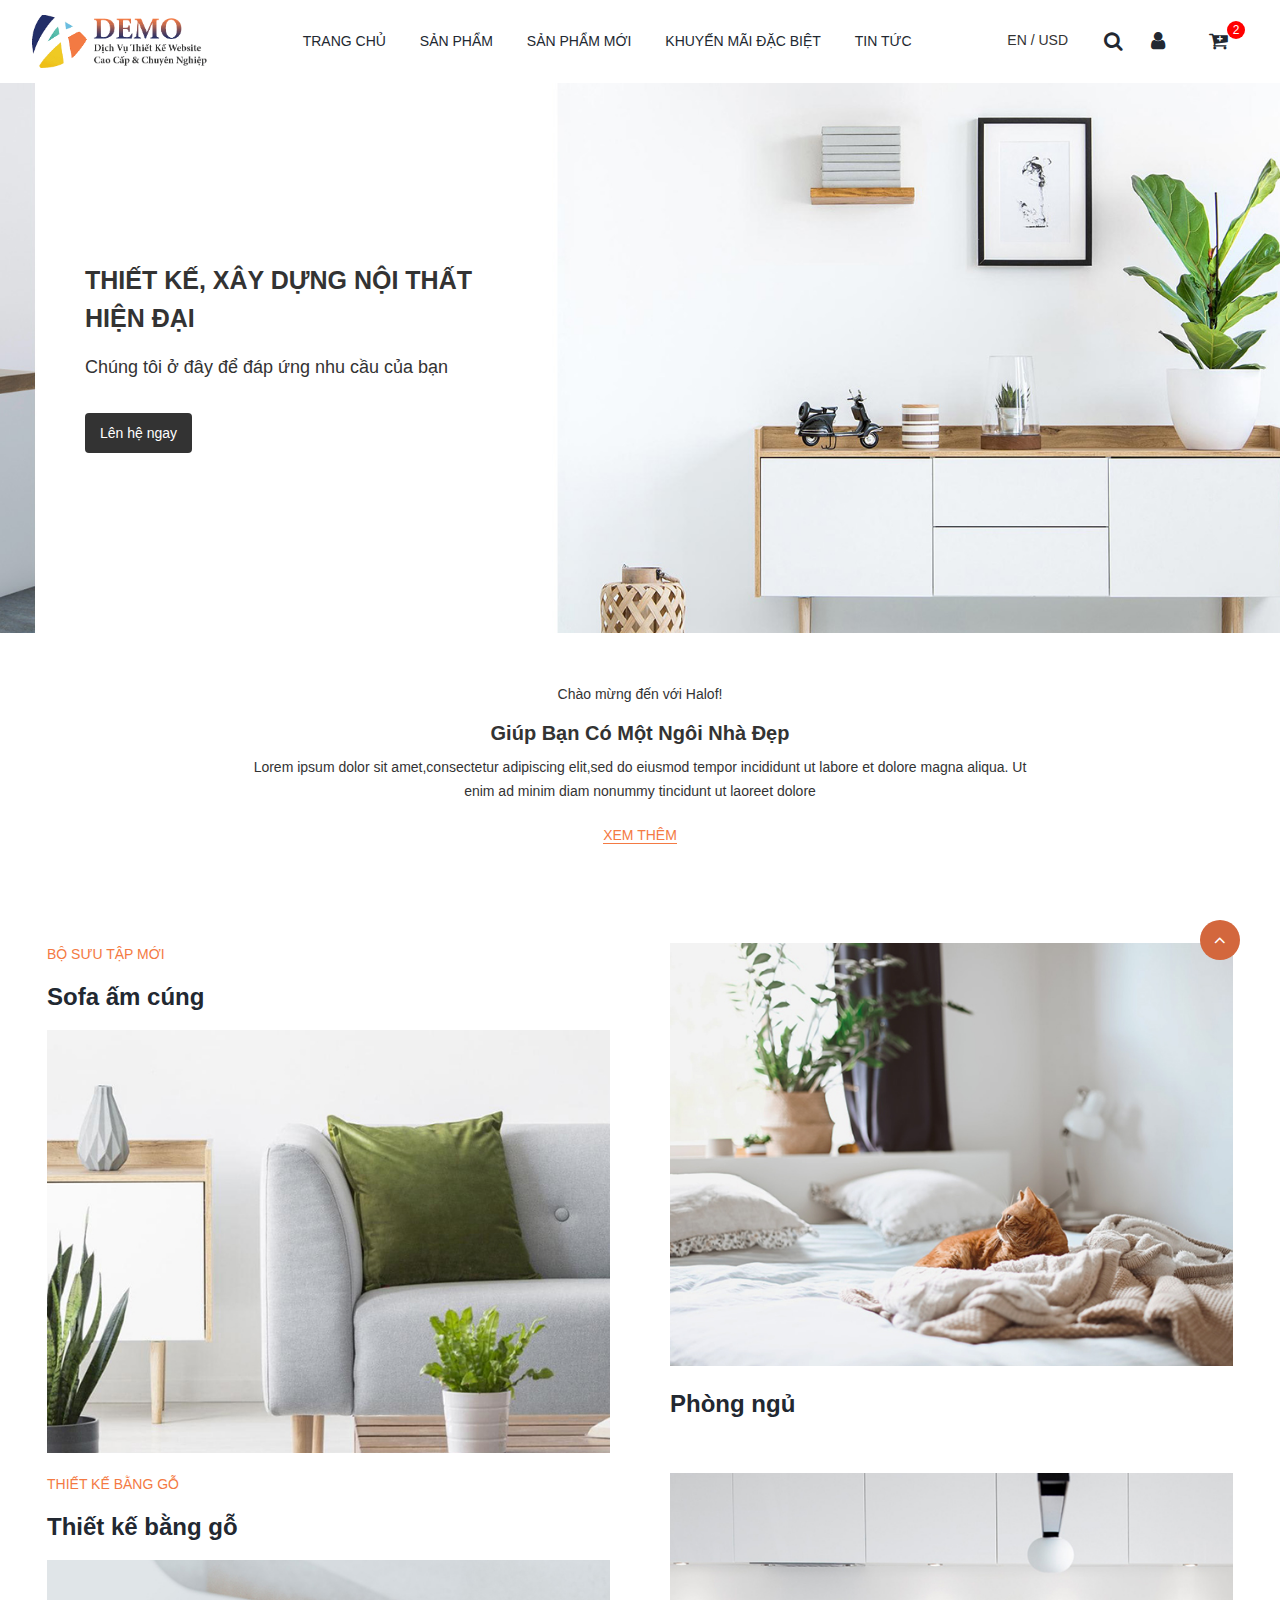
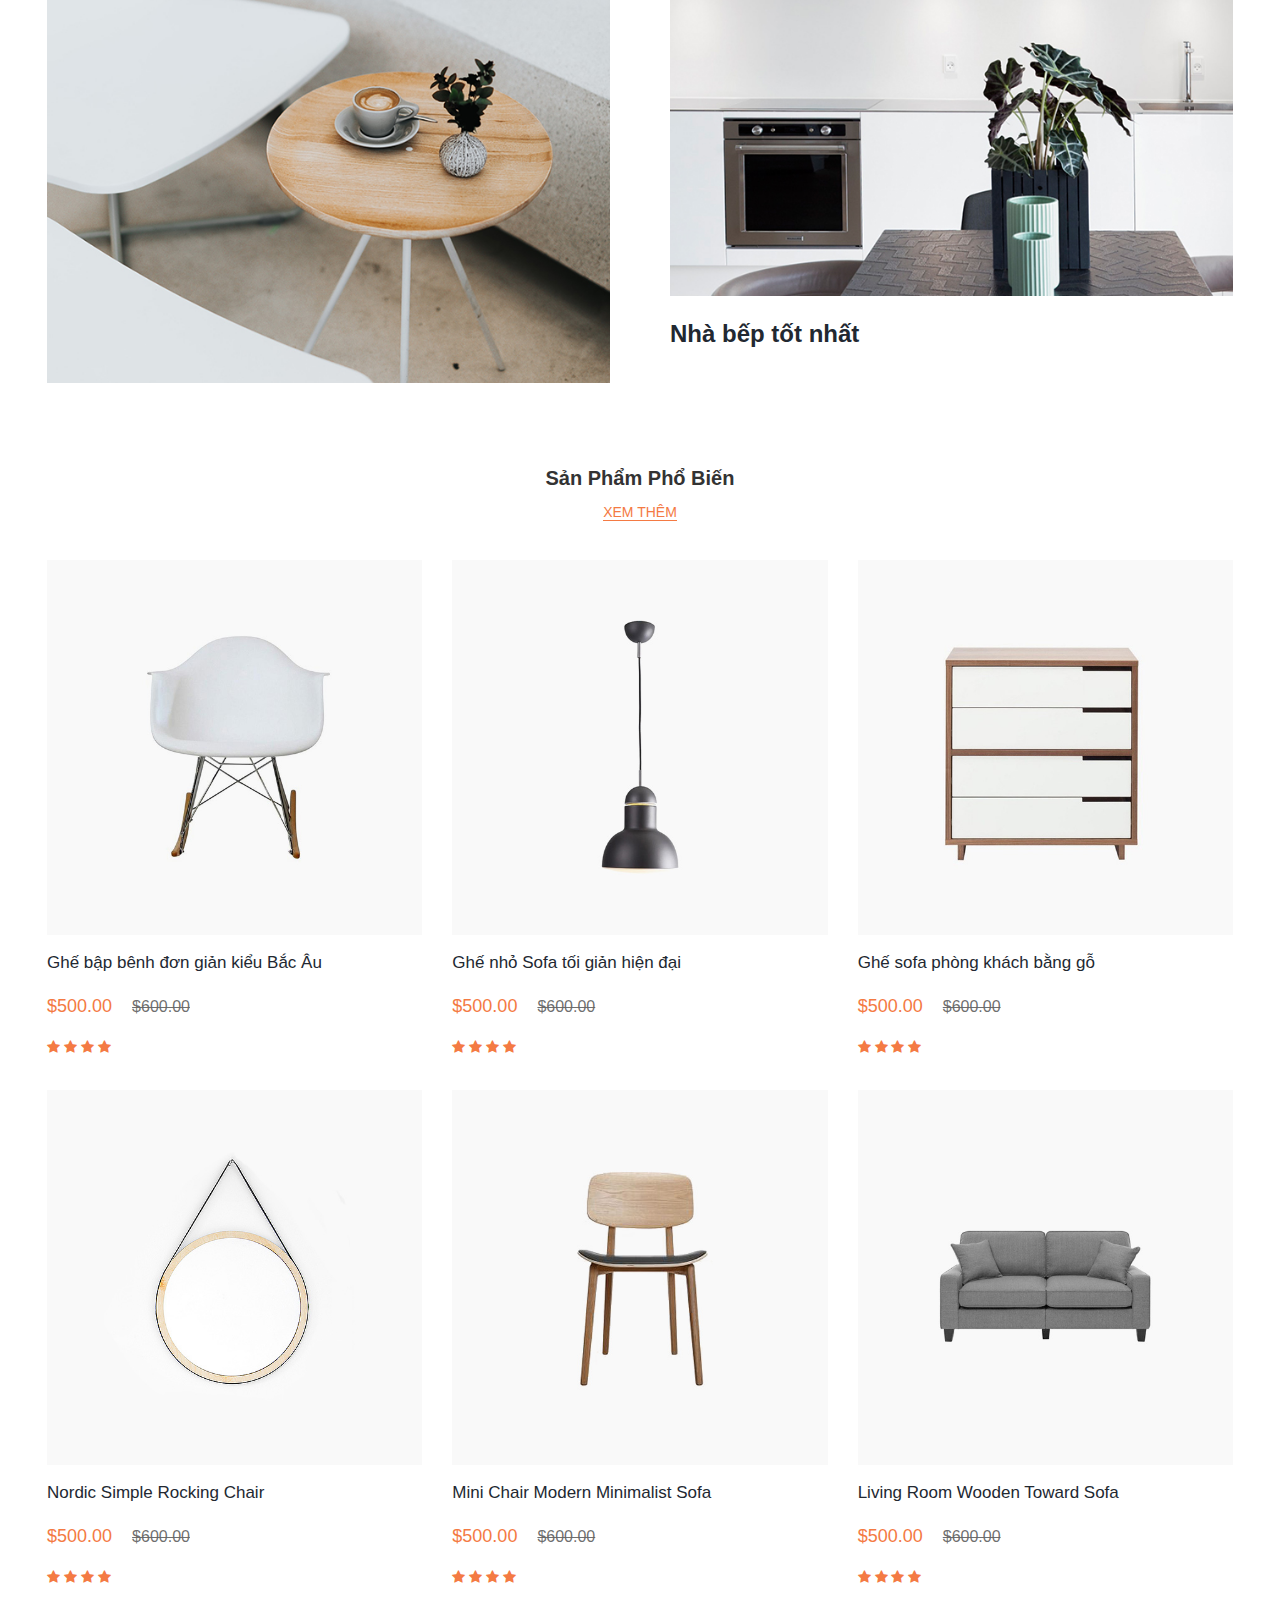
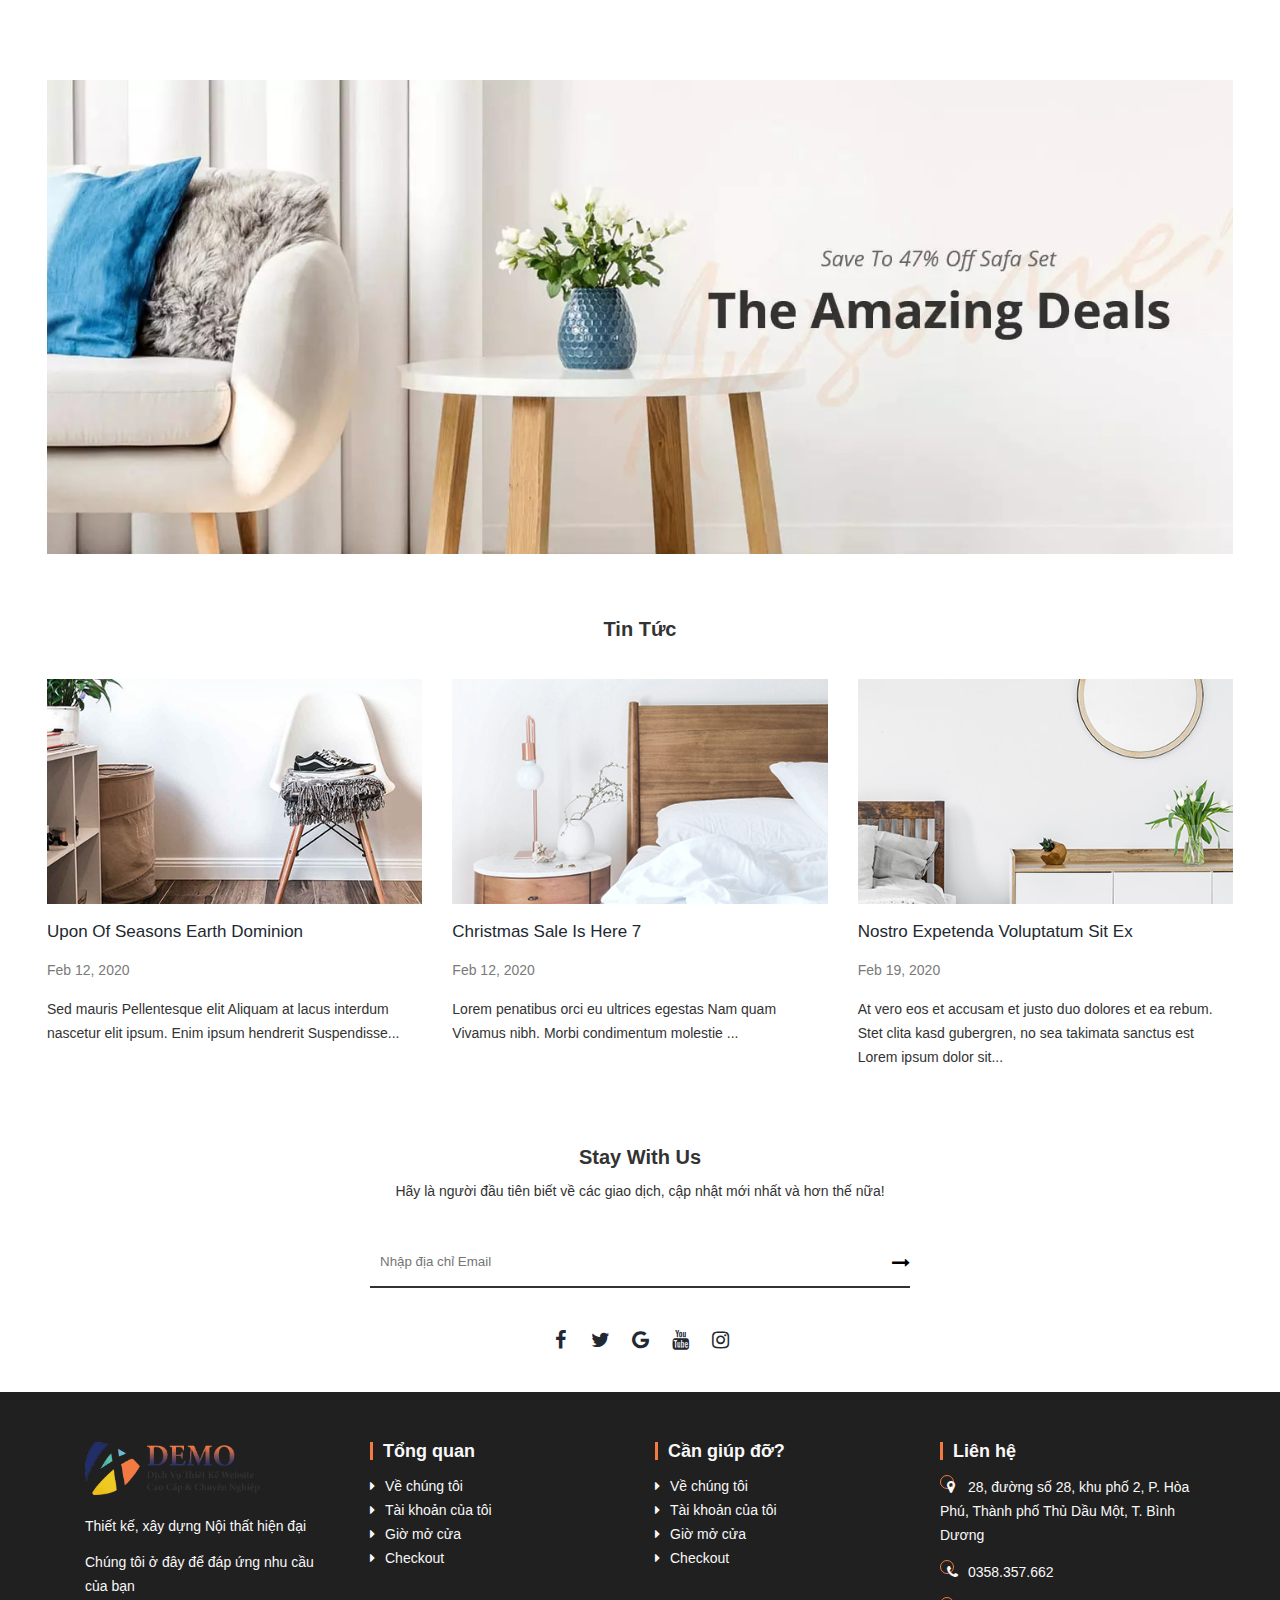
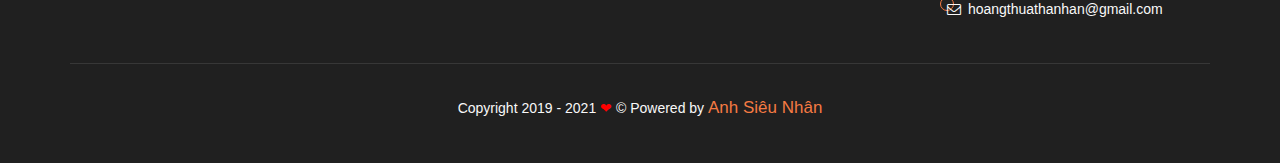
<file: index.html>
<!DOCTYPE html>
<html lang="en">

<head>
    <meta charset="UTF-8">
    <meta http-equiv="X-UA-Compatible" content="IE=edge">
    <meta name="viewport" content="width=device-width, initial-scale=1.0">

    <link rel="icon" href="assets/icons/apple-touch-icon-150x150.png"
        sizes="32x32" />
    <link rel="icon" href="assets/icons/apple-touch-icon.png" sizes="192x192" />
    <link rel="apple-touch-icon" href="assets/icons/apple-touch-icon.png" />
    <meta name="msapplication-TileImage"
        content="assets/icons/apple-touch-icon.png" />

    <title>My shop | Trang chủ</title>
    <link rel="stylesheet" href="assets/css/style.css">
</head>

<body>
    <header id="header">
        <div class="container-fluid">
            <div class="row py-15 align-items-center">

                <div class="btn-menu">
                    <span></span>
                    <span></span>
                    <span></span>
                </div>

                <h1 class="site-brand mb-0">
                    <a href="#">
                        <img src="assets/imgs/logo.png" alt="anh siêu nhân">
                    </a>
                </h1>

                <nav id="main-nav" class="mlr-auto">
                    <ul>
                        <li><a href="index.html">Trang chủ</a></li>
                        <li><a href="products.html">Sản phẩm</a></li>
                        <li><a href="">Sản phẩm mới</a></li>
                        <li><a href="">khuyến mãi đặc biệt</a></li>
                        <li><a href="">Tin tức</a></li>
                    </ul>
                </nav>

                <div class="block-language-currency">
                    <span>EN</span> / <span>USD</span>
                </div>

                <div class="block-search">
                    <a href="#">
                        <span class="fa fa-search"></span>
                    </a>
                </div>

                <div class="block-user-box">
                    <a href="#">
                        <span class="fa fa-user"></span>
                    </a>
                </div>

                <div class="block-cart">
                    <a href="#">
                        <span class="fa fa-cart-plus"></span>
                        <span class="count">2</span>
                    </a>
                </div>

            </div>
        </div>
    </header>

    <section id="banner" style="background-image: url('assets/imgs/banner-1.png');">
        <div class="container">
            <div class="row">
                <div class="col xl12 l12">
                    <div class="text">
                        <h2 class="title">Thiết kế, xây dựng Nội thất <br /> hiện đại</h2>
                        <p class="desc mb-30">Chúng tôi ở đây để đáp ứng nhu cầu của bạn</p>
                        <a href="#" class="btn btn-contact">Lên hệ ngay</a>
                    </div>
                </div>
            </div>
        </div>
    </section>

    <section class="wellcome">
        <div class="container-fluid">
            <div class="row py-30 pt-50 flex-center">
                <div class="col xl8 l8 m12">
                    <div class="block-title">
                        <p class="subtitle">Chào mừng đến với Halof!</p>
                        <h2 class="title">Giúp bạn có một ngôi nhà đẹp</h2>

                        <div class="desc mb-20">
                            Lorem ipsum dolor sit amet,consectetur adipiscing elit,sed do eiusmod tempor incididunt ut
                            labore et dolore magna aliqua. Ut enim ad minim diam nonummy tincidunt ut laoreet dolore
                        </div>

                        <a href="#" class="read-more">Xem thêm</a>
                    </div>
                </div>
            </div>
        </div>
    </section>

    <section id="products">
        <div class="container-fluid">
            <div class="row py-30 subtr-30">
                <div class="col xl6 l6 m12 plr-30 m-mb-30">
                    <div class="block-product">
                        <div class="info">
                            <p class="subtitle">Bộ sưu tập mới</p>
                            <h3 class="title"><a href="#">Sofa ấm cúng</a></h3>
                        </div>

                        <div class="img">
                            <a href="#"><img src="assets/imgs/product-01.jpg" alt="product-01"></a>
                        </div>
                    </div>
                </div>

                <div class="col xl6 l6 m12 plr-30 m-mb-30">
                    <div class="block-product">
                        <div class="img">
                            <a href="#"><img src="assets/imgs/product-02.jpg" alt="product-02"></a>
                        </div>

                        <div class="info mt-20">
                            <h3 class="title"><a href="#">Phòng ngủ</a></h3>
                        </div>
                    </div>
                </div>

                <div class="col xl6 l6 m12  plr-30 m-mb-30">
                    <div class="block-product">
                        <div class="info">
                            <p class="subtitle">Thiết kế bằng gỗ</p>
                            <h3 class="title"><a href="#">Thiết kế bằng gỗ</a></h3>
                        </div>

                        <div class="img">
                            <a href="#"><img src="assets/imgs/product-03.jpg" alt="product-03"></a>
                        </div>
                    </div>
                </div>

                <div class="col xl6 l6 m12 plr-30">
                    <div class="block-product">
                        <div class="img">
                            <a href="#"><img src="assets/imgs/product-04.jpg" alt="product-04"></a>
                        </div>

                        <div class="info mt-20">
                            <h3 class="title"><a href="#">Nhà bếp tốt nhất</a></h3>
                        </div>
                    </div>
                </div>
            </div>
        </div>
    </section>

    <section id="popular-products">
        <div class="container-fluid">
            <div class="row py-30">
                <div class="col xl12 l12">
                    <div class="block-title">
                        <h2 class="title">
                            Sản phẩm phổ biến
                        </h2>

                        <a href="#" class="read-more">Xem thêm</a>
                    </div>
                </div>

                <div class="col xl4 l4 m6 s12 m-mb-30">
                    <div class="block-popular-product">
                        <div class="img">
                            <a href="#">
                                <img src="assets/imgs/populer-product-01.jpg" alt="populer-product-01">
                            </a>

                            <div class="action">
                                <a href="#">
                                    <span class="fa fa-cart-arrow-down"></span>
                                </a>
                                <a href="#">
                                    <span class="fa fa-arrows-alt"></span>
                                </a>
                            </div>
                        </div>

                        <div class="info">
                            <h3 class="title"><a href="#">Ghế bập bênh đơn giản kiểu Bắc Âu</a></h3>

                            <div class="prices">
                                <span class="price">$500.00</span>
                                <span class="old-price">$600.00</span>
                            </div>

                            <div class="review-star">
                                <span class="fa fa-star"></span>
                                <span class="fa fa-star"></span>
                                <span class="fa fa-star"></span>
                                <span class="fa fa-star"></span>
                            </div>
                        </div>
                    </div>
                </div>

                <div class="col xl4 l4 m6 s12 m-mb-30">
                    <div class="block-popular-product">
                        <div class="img">
                            <a href="#">
                                <img src="assets/imgs/populer-product-03.jpg" alt="populer-product-03">
                            </a>
                            <div class="action">
                                <a href="#">
                                    <span class="fa fa-cart-arrow-down"></span>
                                </a>
                                <a href="#">
                                    <span class="fa fa-arrows-alt"></span>
                                </a>
                            </div>
                        </div>

                        <div class="info">
                            <h3 class="title"><a href="#">Ghế nhỏ Sofa tối giản hiện đại</a></h3>

                            <div class="prices">
                                <span class="price">$500.00</span>
                                <span class="old-price">$600.00</span>
                            </div>

                            <div class="review-star">
                                <span class="fa fa-star"></span>
                                <span class="fa fa-star"></span>
                                <span class="fa fa-star"></span>
                                <span class="fa fa-star"></span>
                            </div>
                        </div>
                    </div>
                </div>

                <div class="col xl4 l4 m6 s12 m-mb-30">
                    <div class="block-popular-product">
                        <div class="img">
                            <a href="#">
                                <img src="assets/imgs/populer-product-02.jpg" alt="populer-product-02">
                            </a>
                            <div class="action">
                                <a href="#">
                                    <span class="fa fa-cart-arrow-down"></span>
                                </a>
                                <a href="#">
                                    <span class="fa fa-arrows-alt"></span>
                                </a>
                            </div>
                        </div>

                        <div class="info">
                            <h3 class="title"><a href="#">Ghế sofa phòng khách bằng gỗ</a></h3>

                            <div class="prices">
                                <span class="price">$500.00</span>
                                <span class="old-price">$600.00</span>
                            </div>

                            <div class="review-star">
                                <span class="fa fa-star"></span>
                                <span class="fa fa-star"></span>
                                <span class="fa fa-star"></span>
                                <span class="fa fa-star"></span>
                            </div>
                        </div>
                    </div>
                </div>

                <div class="col xl4 l4 m6 s12 m-mb-30">
                    <div class="block-popular-product">
                        <div class="img">
                            <a href="#">
                                <img src="assets/imgs/populer-product-04.jpg" alt="populer-product-04">
                            </a>
                            <div class="action">
                                <a href="#">
                                    <span class="fa fa-cart-arrow-down"></span>
                                </a>
                                <a href="#">
                                    <span class="fa fa-arrows-alt"></span>
                                </a>
                            </div>
                        </div>

                        <div class="info">
                            <h3 class="title"><a href="#">Nordic Simple Rocking Chair</a></h3>

                            <div class="prices">
                                <span class="price">$500.00</span>
                                <span class="old-price">$600.00</span>
                            </div>

                            <div class="review-star">
                                <span class="fa fa-star"></span>
                                <span class="fa fa-star"></span>
                                <span class="fa fa-star"></span>
                                <span class="fa fa-star"></span>
                            </div>
                        </div>
                    </div>
                </div>

                <div class="col xl4 l4 m6 s12 m-mb-30">
                    <div class="block-popular-product">
                        <div class="img">
                            <a href="#">
                                <img src="assets/imgs/populer-product-05.jpg" alt="populer-product-05">
                            </a>
                            <div class="action">
                                <a href="#">
                                    <span class="fa fa-cart-arrow-down"></span>
                                </a>
                                <a href="#">
                                    <span class="fa fa-arrows-alt"></span>
                                </a>
                            </div>
                        </div>

                        <div class="info">
                            <h3 class="title"><a href="#">Mini Chair Modern Minimalist Sofa</a></h3>

                            <div class="prices">
                                <span class="price">$500.00</span>
                                <span class="old-price">$600.00</span>
                            </div>

                            <div class="review-star">
                                <span class="fa fa-star"></span>
                                <span class="fa fa-star"></span>
                                <span class="fa fa-star"></span>
                                <span class="fa fa-star"></span>
                            </div>
                        </div>
                    </div>
                </div>

                <div class="col xl4 l4 m6 s12">
                    <div class="block-popular-product">
                        <div class="img">
                            <a href="#">
                                <img src="assets/imgs/populer-product-06.jpg" alt="populer-product-06">
                            </a>
                            <div class="action">
                                <a href="#">
                                    <span class="fa fa-cart-arrow-down"></span>
                                </a>
                                <a href="#">
                                    <span class="fa fa-arrows-alt"></span>
                                </a>
                            </div>
                        </div>

                        <div class="info">
                            <h3 class="title"><a href="#">Living Room Wooden Toward Sofa</a></h3>

                            <div class="prices">
                                <span class="price">$500.00</span>
                                <span class="old-price">$600.00</span>
                            </div>

                            <div class="review-star">
                                <span class="fa fa-star"></span>
                                <span class="fa fa-star"></span>
                                <span class="fa fa-star"></span>
                                <span class="fa fa-star"></span>
                            </div>
                        </div>
                    </div>
                </div>
            </div>
        </div>
    </section>

    <section id="ads">
        <div class="container-fluid">
            <div class="row py-30">
                <div class="col xl12 l12">
                    <div class="block-img">
                        <img src="assets/imgs/ads_style.jpg" alt="ads_style">
                    </div>
                </div>
            </div>
        </div>
    </section>

    <section id="our-blog">
        <div class="container-fluid">
            <div class="row py-30">
                <div class="col xl12 l12">
                    <div class="block-title">
                        <h2 class="title">
                            Tin tức
                        </h2>
                    </div>
                </div>

                <div class="col xl4 l4 m12 m-mb-30">
                    <div class="block-news">
                        <div class="img">
                            <a href="#">
                                <img src="assets/imgs/new-01.png" alt="new-01">
                            </a>
                        </div>

                        <div class="text">
                            <h3 class="title"><a href="#">Upon Of Seasons Earth Dominion</a></h3>

                            <div class="meta">
                                <span class="date">Feb 12, 2020</span>
                            </div>

                            <p>Sed mauris Pellentesque elit Aliquam at lacus interdum nascetur elit ipsum. Enim ipsum
                                hendrerit Suspendisse...</p>
                        </div>
                    </div>
                </div>

                <div class="col xl4 l4 m12 m-mb-30">
                    <div class="block-news">
                        <div class="img">
                            <a href="#">
                                <img src="assets/imgs/new-02.png" alt="new-02">
                            </a>
                        </div>

                        <div class="text">
                            <h3 class="title"><a href="#">Christmas Sale Is Here 7</a></h3>

                            <div class="meta">
                                <span class="date">Feb 12, 2020</span>
                            </div>

                            <p>Lorem penatibus orci eu ultrices egestas Nam quam Vivamus nibh. Morbi condimentum
                                molestie ...</p>
                        </div>
                    </div>
                </div>

                <div class="col xl4 l4 m12">
                    <div class="block-news">
                        <div class="img">
                            <a href="#">
                                <img src="assets/imgs/new-03.png" alt="new-03">
                            </a>
                        </div>

                        <div class="text">
                            <h3 class="title"><a href="#">Nostro Expetenda Voluptatum Sit Ex</a></h3>

                            <div class="meta">
                                <span class="date">Feb 19, 2020</span>
                            </div>

                            <p>At vero eos et accusam et justo duo dolores et ea rebum. Stet clita kasd gubergren, no
                                sea takimata sanctus est Lorem ipsum dolor sit...</p>
                        </div>
                    </div>
                </div>
            </div>
        </div>
    </section>

    <section id="newsletter">
        <div class="container">
            <div class="row py-30 flex-center">
                <div class="col xl6 l7 m12">
                    <div class="block-title">
                        <h2 class="title">Stay With Us</h2>
                        <p class="subtitle">Hãy là người đầu tiên biết về các giao dịch, cập nhật mới nhất và hơn thế
                            nữa!</p>
                    </div>

                    <div class="block-form mb-30">
                        <form action="" method="POST" class="newsletter">
                            <input type="email" name="emai" id="emai" placeholder="Nhập địa chỉ Email">
                            <button type="submit">
                                <span class="fa fa-long-arrow-right"></span>
                            </button>
                        </form>
                    </div>

                    <div class="block-socials">
                        <ul class="socials">
                            <li><a href="#"><span class="fa fa-facebook"></span></a></li>
                            <li><a href="#"><span class="fa fa-twitter"></span></a></li>
                            <li><a href="#"><span class="fa fa-google"></span></a></li>
                            <li><a href="#"><span class="fa fa-youtube"></span></a></li>
                            <li><a href="#"><span class="fa fa-instagram"></span></a></li>
                        </ul>
                    </div>
                </div>
            </div>
        </div>
    </section>

    <footer id="footer">
        <div class="container">
            <div class="row py-30 pt-50">
                <div class="col xl3 l3 m12 m-mb-30">
                    <div class="block-img mb-20">
                        <img src="assets/imgs/logo.png" alt="logo">
                    </div>

                    <div class="block-text">
                        <p>Thiết kế, xây dựng Nội thất hiện đại</p>
                        <p>Chúng tôi ở đây để đáp ứng nhu cầu của bạn</p>
                    </div>
                </div>

                <div class="col xl3 l3 m12 m-mb-30">
                    <div class="block-text">
                        <h3 class="title">Tổng quan</h3>

                        <ul>
                            <li><a href="#">Về chúng tôi</a></li>
                            <li><a href="#">Tài khoản của tôi</a></li>
                            <li><a href="#">Giờ mở cửa</a></li>
                            <li><a href="#">Checkout</a></li>
                        </ul>
                    </div>
                </div>

                <div class="col xl3 l3 m12 m-mb-30">
                    <div class="block-text">
                        <h3 class="title">Cần giúp đỡ?</h3>

                        <ul>
                            <li><a href="#">Về chúng tôi</a></li>
                            <li><a href="#">Tài khoản của tôi</a></li>
                            <li><a href="#">Giờ mở cửa</a></li>
                            <li><a href="#">Checkout</a></li>
                        </ul>
                    </div>
                </div>

                <div class="col xl3 l3 m12">
                    <div class="block-text">
                        <h3 class="title">Liên hệ</h3>
                        <p> <span class="fa fa-map-marker"></span> 28, đường số 28, khu phố 2, P. Hòa Phú, Thành phố Thủ
                            Dầu Một, T. Bình Dương</p>
                        <p><span class="fa fa-phone"></span> 0358.357.662</p>
                        <p><span class="fa fa-envelope-o"></span> hoangthuathanhan@gmail.com</p>
                    </div>
                </div>

                <div class="copyright py-10 col xl12 l12 text-center mt-30 pt-30">
                    Copyright <span class="copyrightYear">2019 - 2021</span> <span class="loveWith">❤</span>
                    © Powered by <a href="https://anhsieunhan.net/" target="_blank">Anh Siêu Nhân</a>
                </div>
            </div>
        </div>
    </footer>

    <div class="block-default-search">
        <form action="" class="form">
            <div class="close">+</div>
            <div class="form-input">
                <input type="text" name="keyword" autocomplete="off">
                <button type="submit"></button>
            </div>
        </form>
    </div>

    <div class="block-shopping-cart">
        <div class="cart-title">
            <h3 class="title">Giỏ hàng của bạn</h3>
            <div class="close">
                <span class="fa fa-close"></span>
            </div>
        </div>

        <ul class="cart-list">
            <li class="cart-item">
                <a href="#">
                    <img src="assets/imgs/cart-item-1.jpg" alt="cart-item-1">
                </a>

                <div class="cart-info">
                    <h3 class="title"><a href="#" class="title">Ghế bập bênh đơn giản kiểu Bắc Âu</a></h3>

                    <div class="flex flex-space-between align-items-center">
                        <div class="quantif">
                            <span>-</span>
                            <input type="text" value="1" name="quantif">
                            <span>+</span>
                        </div>

                        <div class="prices">
                            $ <span>500.00</span>
                        </div>

                        <div class="close">
                            <a href="#"><span class="fa fa-trash-o"></span></a>
                        </div>
                    </div>
                </div>
            </li>

            <li class="cart-item">
                <a href="#">
                    <img src="assets/imgs/cart-item-1.jpg" alt="cart-item-1">
                </a>

                <div class="cart-info">
                    <h3 class="title"><a href="#" class="title">Ghế bập bênh đơn giản kiểu Bắc Âu</a></h3>

                    <div class="flex flex-space-between align-items-center">
                        <div class="quantif">
                            <span>-</span>
                            <input type="text" value="1" name="quantif">
                            <span>+</span>
                        </div>

                        <div class="prices">
                            $ <span>500.00</span>
                        </div>

                        <div class="close">
                            <a href="#"><span class="fa fa-trash-o"></span></a>
                        </div>
                    </div>
                </div>
            </li>


        </ul>

        <div class="cart-footer">
            <div class="flex align-items-center flex-space-between mb-5">
                <div class="title">
                    Total
                </div>
                <div class="save-price">
                    $ <span>1,700.00</span>
                </div>
            </div>
            <p class="desc">Taxes and shipping calculated at checkout</p>
            <a href="#" class="btn btn-checkout">Check out</a>
        </div>
    </div>

    <div class="block-form-popup">
        <div class="login-form">
            <form action="" method="POST" class="form">
                <div class="form-close">
                    <span class="fa fa-close"></span>
                </div>
                <h3 class="title">Sign In</h3>
                <p class="login-brief">Access your account & orders history.</p>

                <div class="form-input">
                    <label for="username">Username: </label>
                    <input type="text" name="username" placeholder="">
                </div>

                <div class="form-input">
                    <label for="password">Password: </label>
                    <input type="password" name="password" placeholder="">
                </div>

                <div class="form-input flex flex-space-between align-items-center">
                    <label for="isStay" class="mb-0">
                        <input type="checkbox" name="isStay" id="isStay">
                        Remember me
                    </label>

                    <div class="forgot">
                        Forgot your
                        <a href="#">password</a>?
                    </div>
                </div>

                <div class="form-input">
                    <button type="submit" class="btn btn-submit">Sign In</button>
                </div>

            </form>
        </div>
    </div>

    <div id="back-top">
        <span class="fa fa-angle-up"></span>
    </div>

    <!-- JavaScripts -->
    <script src="assets/js/jquery.min.js"></script>

    <script src="assets/js/main.js"></script>
</body>

</html>
</file>
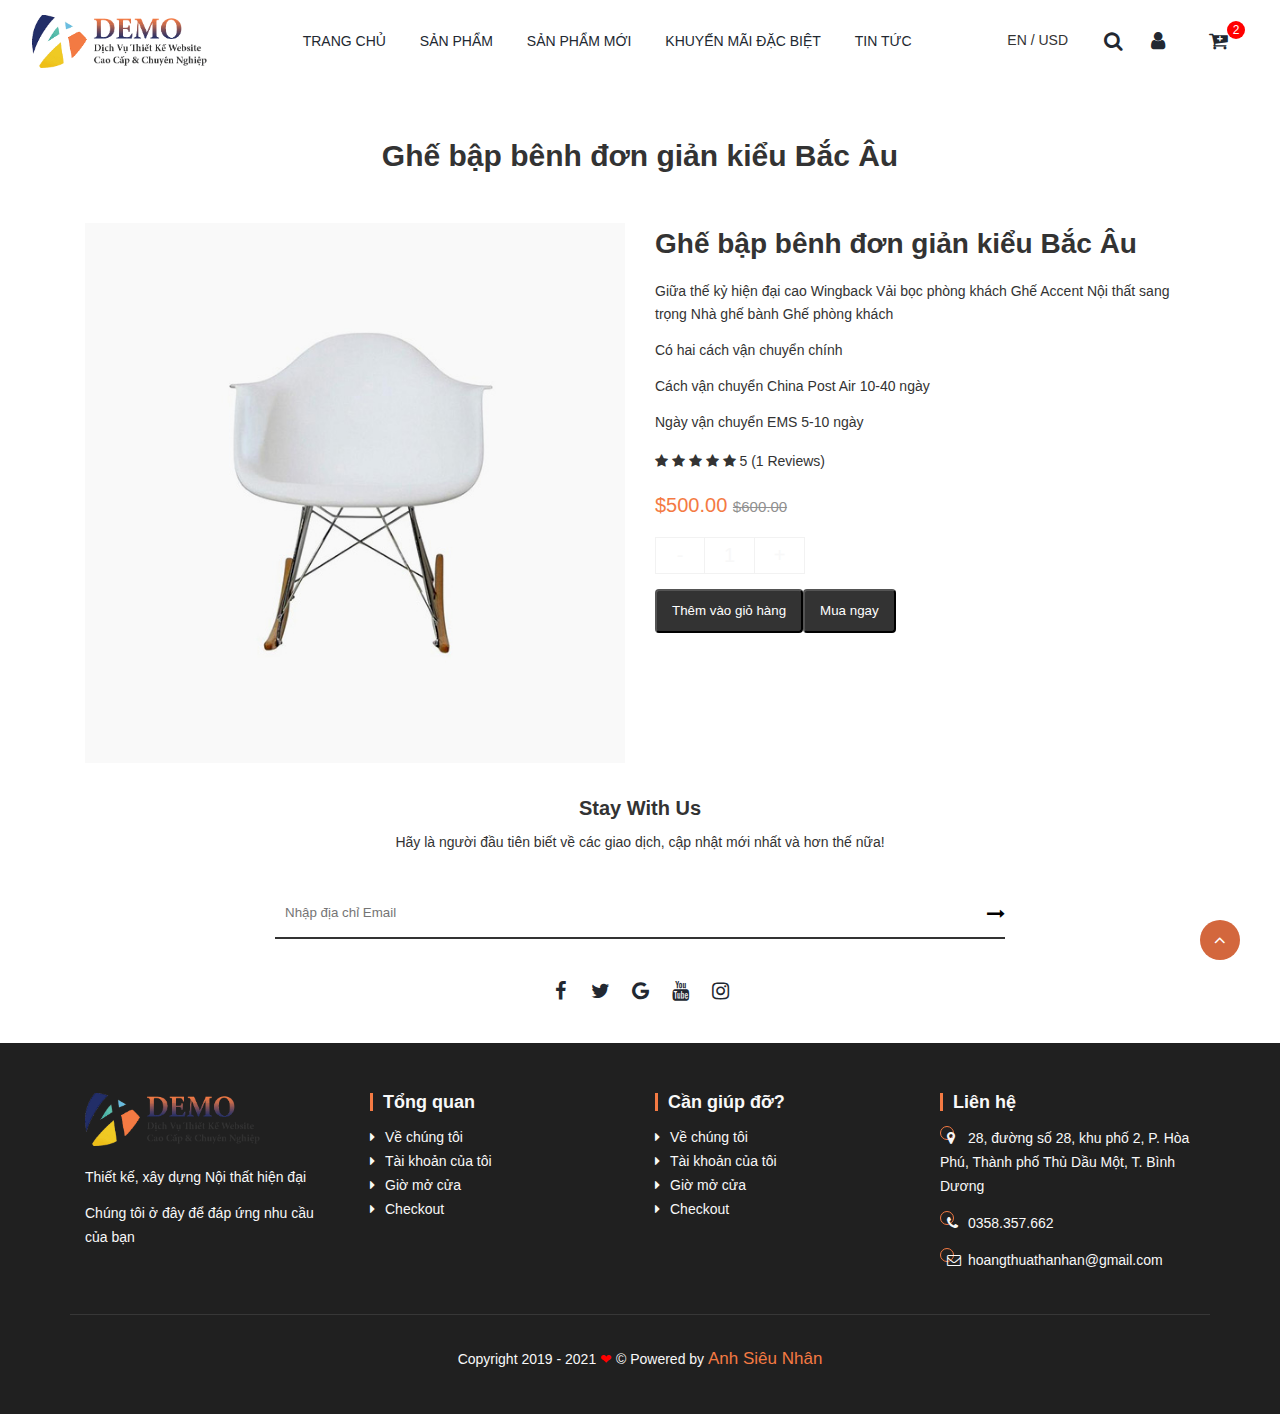
<file: product-detail.html>
<!DOCTYPE html>
<html lang="en">

<head>
    <meta charset="UTF-8">
    <meta http-equiv="X-UA-Compatible" content="IE=edge">
    <meta name="viewport" content="width=device-width, initial-scale=1.0">
    <link rel="icon" href="assets/icons/apple-touch-icon-150x150.png"
        sizes="32x32" />
    <link rel="icon" href="assets/icons/apple-touch-icon.png" sizes="192x192" />
    <link rel="apple-touch-icon" href="assets/icons/apple-touch-icon.png" />
    <meta name="msapplication-TileImage"
        content="assets/icons/apple-touch-icon.png" />

    <title>Product Detail | My Shop</title>
    
    <link rel="stylesheet" href="assets/css/style.css">
</head>

<body>
    <header id="header">
        <div class="container-fluid">
            <div class="row py-15 align-items-center">

                <div class="btn-menu">
                    <span></span>
                    <span></span>
                    <span></span>
                </div>

                <h1 class="site-brand mb-0">
                    <a href="#">
                        <img src="assets/imgs/logo.png" alt="anh siêu nhân">
                    </a>
                </h1>

                <nav id="main-nav" class="mlr-auto">
                    <ul>
                        <li><a href="index.html">Trang chủ</a></li>
                        <li><a href="products.html">Sản phẩm</a></li>
                        <li><a href="">Sản phẩm mới</a></li>
                        <li><a href="">khuyến mãi đặc biệt</a></li>
                        <li><a href="">Tin tức</a></li>
                    </ul>
                </nav>

                <div class="block-language-currency">
                    <span>EN</span> / <span>USD</span>
                </div>

                <div class="block-search">
                    <a href="#">
                        <span class="fa fa-search"></span>
                    </a>
                </div>

                <div class="block-user-box">
                    <a href="#">
                        <span class="fa fa-user"></span>
                    </a>
                </div>

                <div class="block-cart">
                    <a href="#">
                        <span class="fa fa-cart-plus"></span>
                        <span class="count">2</span>
                    </a>
                </div>

            </div>
        </div>
    </header>

    <main id="main-content">
        <div class="container">
            <div class="row pt-50 align-items-center">
                <div class="col xl12 l12 flex flex-center mb-30">
                    <h1 class="page-title">Ghế bập bênh đơn giản kiểu Bắc Âu</h1>
                </div>
            </div>

            <div class="row">
                <div class="col xl6 l6 m12">
                    <img src="assets/imgs/populer-product-01.jpg" alt="">
                </div>

                <div class="col xl6 l6 m12">
                    <div class="product-detal-text">
                        <h2 class="title">Ghế bập bênh đơn giản kiểu Bắc Âu</h2>

                        <p>Giữa thế kỷ hiện đại cao Wingback Vải bọc phòng khách Ghế Accent Nội thất sang trọng Nhà ghế
                            bành Ghế phòng khách</p>

                        <p>Có hai cách vận chuyển chính</p>

                        <p>Cách vận chuyển China Post Air 10-40 ngày</p>

                        <p>Ngày vận chuyển EMS 5-10 ngày</p>

                        <div class="review-star">
                            <span class="fa fa-star"></span>
                            <span class="fa fa-star"></span>
                            <span class="fa fa-star"></span>
                            <span class="fa fa-star"></span>
                            <span class="fa fa-star"></span>

                            <span>5 (1 Reviews)</span>
                        </div>

                        <div class="prices">
                            <span class="price">$500.00</span>
                            <span class="old-price">$600.00</span>
                        </div>

                        <div class="quantif">
                            <span>-</span>
                            <input type="text" value="1" name="quantif"/>
                            <span>+</span>
                        </div>

                        <div class="add-to-card flex align-items-center">
                            <button class="btn btn-add-to-cart">Thêm vào giỏ hàng</button>
                            <button class="btn btn-by-now">Mua ngay</button>
                        </div>
                    </div>
                </div>

            </div>
        </div>
    </main>

    <section id="newsletter">
        <div class="container">
            <div class="row py-30 flex-center">
                <div class="col xl8 l8 m12">
                    <div class="block-title">
                        <h2 class="title">Stay With Us</h2>
                        <p class="subtitle">Hãy là người đầu tiên biết về các giao dịch, cập nhật mới nhất và hơn thế
                            nữa!</p>
                    </div>

                    <div class="block-form mb-30">
                        <form action="" method="POST" class="newsletter">
                            <input type="email" name="emai" id="emai" placeholder="Nhập địa chỉ Email">
                            <button type="submit">
                                <span class="fa fa-long-arrow-right"></span>
                            </button>
                        </form>
                    </div>

                    <div class="block-socials">
                        <ul class="socials">
                            <li><a href="#"><span class="fa fa-facebook"></span></a></li>
                            <li><a href="#"><span class="fa fa-twitter"></span></a></li>
                            <li><a href="#"><span class="fa fa-google"></span></a></li>
                            <li><a href="#"><span class="fa fa-youtube"></span></a></li>
                            <li><a href="#"><span class="fa fa-instagram"></span></a></li>
                        </ul>
                    </div>
                </div>
            </div>
        </div>
    </section>


    <footer id="footer">
        <div class="container">
            <div class="row py-30 pt-50">
                <div class="col xl3 l3 m12 m-mb-30">
                    <div class="block-img mb-20">
                        <img src="assets/imgs/logo.png" alt="logo">
                    </div>

                    <div class="block-text">
                        <p>Thiết kế, xây dựng Nội thất hiện đại</p>
                        <p>Chúng tôi ở đây để đáp ứng nhu cầu của bạn</p>
                    </div>
                </div>

                <div class="col xl3 l3 m12 m-mb-30">
                    <div class="block-text">
                        <h3 class="title">Tổng quan</h3>

                        <ul>
                            <li><a href="#">Về chúng tôi</a></li>
                            <li><a href="#">Tài khoản của tôi</a></li>
                            <li><a href="#">Giờ mở cửa</a></li>
                            <li><a href="#">Checkout</a></li>
                        </ul>
                    </div>
                </div>

                <div class="col xl3 l3 m12 m-mb-30">
                    <div class="block-text">
                        <h3 class="title">Cần giúp đỡ?</h3>

                        <ul>
                            <li><a href="#">Về chúng tôi</a></li>
                            <li><a href="#">Tài khoản của tôi</a></li>
                            <li><a href="#">Giờ mở cửa</a></li>
                            <li><a href="#">Checkout</a></li>
                        </ul>
                    </div>
                </div>

                <div class="col xl3 l3 m12">
                    <div class="block-text">
                        <h3 class="title">Liên hệ</h3>
                        <p> <span class="fa fa-map-marker"></span> 28, đường số 28, khu phố 2, P. Hòa Phú, Thành phố Thủ
                            Dầu Một, T. Bình Dương</p>
                        <p><span class="fa fa-phone"></span> 0358.357.662</p>
                        <p><span class="fa fa-envelope-o"></span> hoangthuathanhan@gmail.com</p>
                    </div>
                </div>

                <div class="copyright py-10 col xl12 l12 text-center mt-30 pt-30">
                    Copyright <span class="copyrightYear">2019 - 2021</span> <span class="loveWith">❤</span>
                    © Powered by <a href="https://anhsieunhan.net/" target="_blank">Anh Siêu Nhân</a>
                </div>
            </div>
        </div>
    </footer>

    <div class="block-default-search">
        <form action="" class="form">
            <div class="close">+</div>
            <div class="form-input">
                <input type="text" name="keyword" autocomplete="off">
                <button type="submit"></button>
            </div>
        </form>
    </div>

    <div class="block-shopping-cart">
        <div class="cart-title">
            <h3 class="title">Giỏ hàng của bạn</h3>
            <div class="close">
                <span class="fa fa-close"></span>
            </div>
        </div>

        <ul class="cart-list">
            <li class="cart-item">
                <a href="#">
                    <img src="assets/imgs/cart-item-1.jpg" alt="cart-item-1">
                </a>

                <div class="cart-info">
                    <h3 class="title"><a href="#" class="title">Ghế bập bênh đơn giản kiểu Bắc Âu</a></h3>

                    <div class="flex flex-space-between align-items-center">
                        <div class="quantif">
                            <span>-</span>
                            <input type="text" value="1" name="quantif">
                            <span>+</span>
                        </div>

                        <div class="prices">
                            $ <span>500.00</span>
                        </div>

                        <div class="close">
                            <a href="#"><span class="fa fa-trash-o"></span></a>
                        </div>
                    </div>
                </div>
            </li>

            <li class="cart-item">
                <a href="#">
                    <img src="assets/imgs/cart-item-1.jpg" alt="cart-item-1">
                </a>

                <div class="cart-info">
                    <h3 class="title"><a href="#" class="title">Ghế bập bênh đơn giản kiểu Bắc Âu</a></h3>

                    <div class="flex flex-space-between align-items-center">
                        <div class="quantif">
                            <span>-</span>
                            <input type="text" value="1" name="quantif">
                            <span>+</span>
                        </div>

                        <div class="prices">
                            $ <span>500.00</span>
                        </div>

                        <div class="close">
                            <a href="#"><span class="fa fa-trash-o"></span></a>
                        </div>
                    </div>
                </div>
            </li>


        </ul>

        <div class="cart-footer">
            <div class="flex align-items-center flex-space-between mb-5">
                <div class="title">
                    Total
                </div>
                <div class="save-price">
                    $ <span>1,700.00</span>
                </div>
            </div>
            <p class="desc">Taxes and shipping calculated at checkout</p>
            <a href="#" class="btn btn-checkout">Check out</a>
        </div>
    </div>

    <div class="block-form-popup">
        <div class="login-form">
            <form action="" method="POST" class="form">
                <div class="form-close">
                    <span class="fa fa-close"></span>
                </div>
                <h3 class="title">Sign In</h3>
                <p class="login-brief">Access your account & orders history.</p>

                <div class="form-input">
                    <label for="username">Username: </label>
                    <input type="text" name="username" placeholder="">
                </div>

                <div class="form-input">
                    <label for="password">Password: </label>
                    <input type="password" name="password" placeholder="">
                </div>

                <div class="form-input flex flex-space-between align-items-center">
                    <label for="isStay" class="mb-0">
                        <input type="checkbox" name="isStay" id="isStay">
                        Remember me
                    </label>

                    <div class="forgot">
                        Forgot your
                        <a href="#">password</a>?
                    </div>
                </div>

                <div class="form-input">
                    <button type="submit" class="btn btn-submit">Sign In</button>
                </div>

            </form>
        </div>
    </div>

    <div id="back-top">
        <span class="fa fa-angle-up"></span>
    </div>

    <!-- JavaScripts -->
    <script src="assets/js/jquery.min.js"></script>

    <script src="assets/js/main.js"></script>
</body>

</html>
</file>
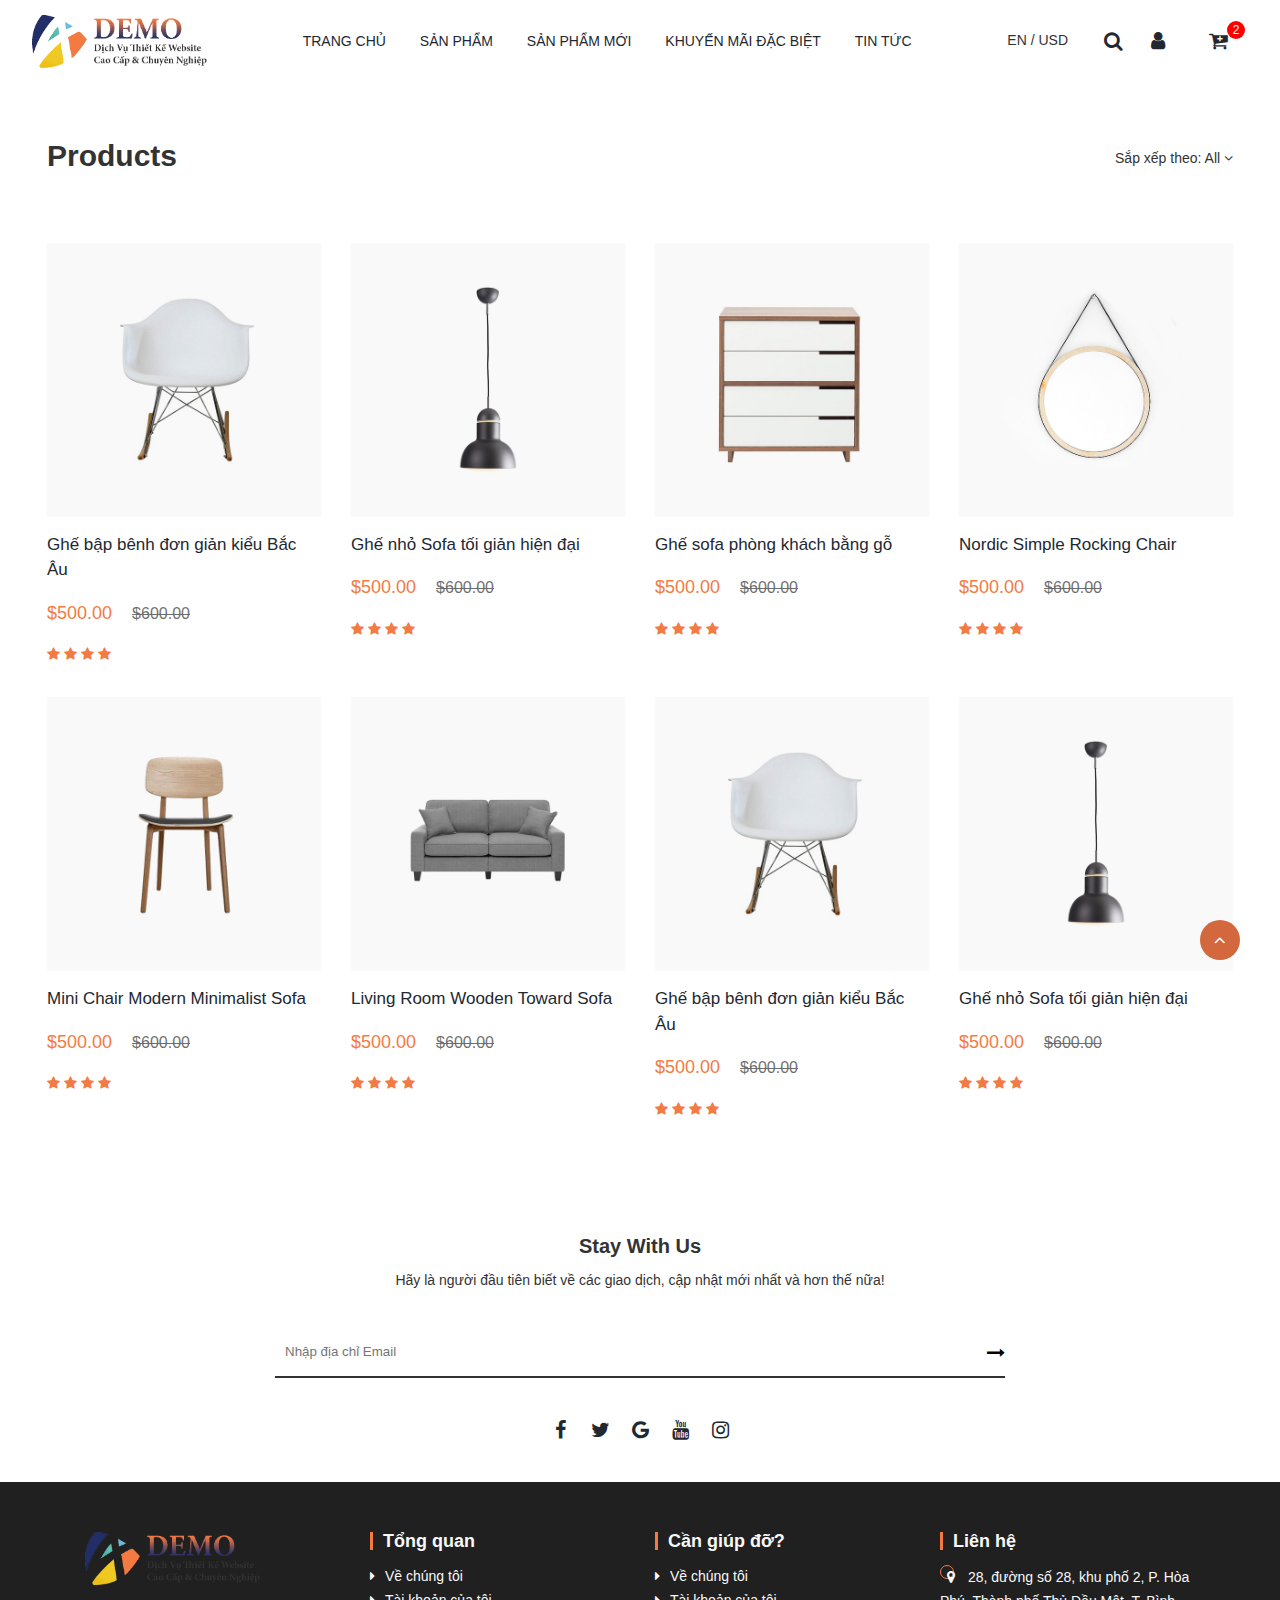
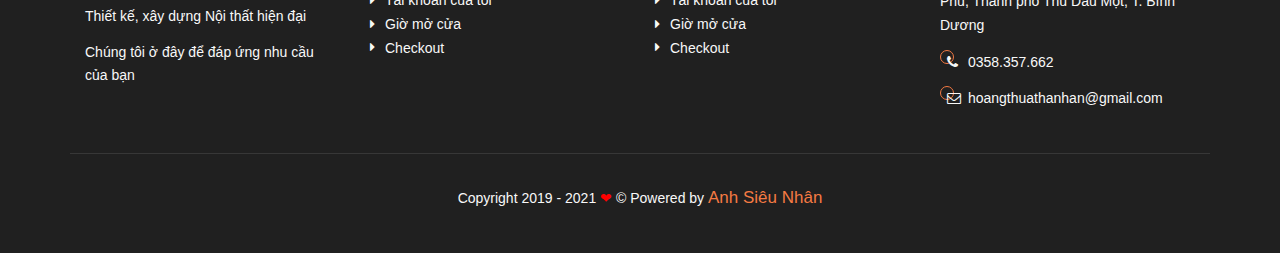
<file: products.html>
<!DOCTYPE html>
<html lang="en">

<head>
    <meta charset="UTF-8">
    <meta http-equiv="X-UA-Compatible" content="IE=edge">
    <meta name="viewport" content="width=device-width, initial-scale=1.0">

    <link rel="icon" href="assets/icons/apple-touch-icon-150x150.png"
        sizes="32x32" />
    <link rel="icon" href="assets/icons/apple-touch-icon.png" sizes="192x192" />
    <link rel="apple-touch-icon" href="assets/icons/apple-touch-icon.png" />
    <meta name="msapplication-TileImage"
        content="assets/icons/apple-touch-icon.png" />

    <title>Products | My Shop</title>
    <link rel="stylesheet" href="assets/css/style.css">
</head>

<body>
    <header id="header">
        <div class="container-fluid">
            <div class="row py-15 align-items-center">
                
                <div class="btn-menu">
                    <span></span>
                    <span></span>
                    <span></span>
                </div>

                <h1 class="site-brand mb-0">
                    <a href="#">
                        <img src="assets/imgs/logo.png" alt="anh siêu nhân">
                    </a>
                </h1>

                <nav id="main-nav" class="mlr-auto">
                    <ul>
                        <li><a href="index.html">Trang chủ</a></li>
                        <li><a href="products.html">Sản phẩm</a></li>
                        <li><a href="">Sản phẩm mới</a></li>
                        <li><a href="">khuyến mãi đặc biệt</a></li>
                        <li><a href="">Tin tức</a></li>
                    </ul>
                </nav>

                <div class="block-language-currency">
                    <span>EN</span> / <span>USD</span>
                </div>

                <div class="block-search">
                    <a href="#">
                        <span class="fa fa-search"></span>
                    </a>
                </div>

                <div class="block-user-box">
                    <a href="#">
                        <span class="fa fa-user"></span>
                    </a>
                </div>

                <div class="block-cart">
                    <a href="#">
                        <span class="fa fa-cart-plus"></span>
                        <span class="count">2</span>
                    </a>
                </div>

            </div>
        </div>
    </header>

    <main id="main-content">
        <div class="container-fluid">
            <div class="row py-50 align-items-center">

                <div class="col xl12 l12 flex flex-space-between">
                    <h1 class="page-title">Products</h1>
                
                    
                    <div class="list-sort">
                        <div class="sort-text">Sắp xếp theo: All <span class="fa fa-angle-down"></span></div>
                        <div class="sort-dropdown">
                            <ul>
                                <li><a href="#">All</a></li>
                                <li><a href="#">Time (New to Old)</a></li>
                                <li><a href="#">Time (Old to New)</a></li>
                                <li><a href="#">Price (Low to Hight)</a></li>
                                <li><a href="#">Price (Hight to Low)</a></li>
                                <li><a href="#">Sale (Hight to Low)</a></li>
                            </ul>
                        </div>
                    </div>
                </div>

            </div>

            <div class="row pb-50">
                <div class="col xl3 l3 m6 s12 m-mb-30">
                    <div class="block-popular-product">
                        <div class="img">
                            <a href="#">
                                <img src="assets/imgs/populer-product-01.jpg" alt="populer-product-01">
                            </a>

                            <div class="action">
                                <a href="#">
                                    <span class="fa fa-cart-arrow-down"></span>
                                </a>
                                <a href="#">
                                    <span class="fa fa-arrows-alt"></span>
                                </a>
                            </div>
                        </div>

                        <div class="info">
                            <h3 class="title"><a href="#">Ghế bập bênh đơn giản kiểu Bắc Âu</a></h3>

                            <div class="prices">
                                <span class="price">$500.00</span>
                                <span class="old-price">$600.00</span>
                            </div>

                            <div class="review-star">
                                <span class="fa fa-star"></span>
                                <span class="fa fa-star"></span>
                                <span class="fa fa-star"></span>
                                <span class="fa fa-star"></span>
                            </div>
                        </div>
                    </div>
                </div>

                <div class="col xl3 l3 m6 s12 m-mb-30">
                    <div class="block-popular-product">
                        <div class="img">
                            <a href="#">
                                <img src="assets/imgs/populer-product-03.jpg" alt="populer-product-03">
                            </a>
                            <div class="action">
                                <a href="#">
                                    <span class="fa fa-cart-arrow-down"></span>
                                </a>
                                <a href="#">
                                    <span class="fa fa-arrows-alt"></span>
                                </a>
                            </div>
                        </div>

                        <div class="info">
                            <h3 class="title"><a href="#">Ghế nhỏ Sofa tối giản hiện đại</a></h3>

                            <div class="prices">
                                <span class="price">$500.00</span>
                                <span class="old-price">$600.00</span>
                            </div>

                            <div class="review-star">
                                <span class="fa fa-star"></span>
                                <span class="fa fa-star"></span>
                                <span class="fa fa-star"></span>
                                <span class="fa fa-star"></span>
                            </div>
                        </div>
                    </div>
                </div>

                <div class="col xl3 l3 m6 s12 m-mb-30">
                    <div class="block-popular-product">
                        <div class="img">
                            <a href="#">
                                <img src="assets/imgs/populer-product-02.jpg" alt="populer-product-02">
                            </a>
                            <div class="action">
                                <a href="#">
                                    <span class="fa fa-cart-arrow-down"></span>
                                </a>
                                <a href="#">
                                    <span class="fa fa-arrows-alt"></span>
                                </a>
                            </div>
                        </div>

                        <div class="info">
                            <h3 class="title"><a href="#">Ghế sofa phòng khách bằng gỗ</a></h3>

                            <div class="prices">
                                <span class="price">$500.00</span>
                                <span class="old-price">$600.00</span>
                            </div>

                            <div class="review-star">
                                <span class="fa fa-star"></span>
                                <span class="fa fa-star"></span>
                                <span class="fa fa-star"></span>
                                <span class="fa fa-star"></span>
                            </div>
                        </div>
                    </div>
                </div>

                <div class="col xl3 l3 m6 s12 m-mb-30">
                    <div class="block-popular-product">
                        <div class="img">
                            <a href="#">
                                <img src="assets/imgs/populer-product-04.jpg" alt="populer-product-04">
                            </a>
                            <div class="action">
                                <a href="#">
                                    <span class="fa fa-cart-arrow-down"></span>
                                </a>
                                <a href="#">
                                    <span class="fa fa-arrows-alt"></span>
                                </a>
                            </div>
                        </div>

                        <div class="info">
                            <h3 class="title"><a href="#">Nordic Simple Rocking Chair</a></h3>

                            <div class="prices">
                                <span class="price">$500.00</span>
                                <span class="old-price">$600.00</span>
                            </div>

                            <div class="review-star">
                                <span class="fa fa-star"></span>
                                <span class="fa fa-star"></span>
                                <span class="fa fa-star"></span>
                                <span class="fa fa-star"></span>
                            </div>
                        </div>
                    </div>
                </div>

                <div class="col xl3 l3 m6 s12 m-mb-30">
                    <div class="block-popular-product">
                        <div class="img">
                            <a href="#">
                                <img src="assets/imgs/populer-product-05.jpg" alt="populer-product-05">
                            </a>
                            <div class="action">
                                <a href="#">
                                    <span class="fa fa-cart-arrow-down"></span>
                                </a>
                                <a href="#">
                                    <span class="fa fa-arrows-alt"></span>
                                </a>
                            </div>
                        </div>

                        <div class="info">
                            <h3 class="title"><a href="#">Mini Chair Modern Minimalist Sofa</a></h3>

                            <div class="prices">
                                <span class="price">$500.00</span>
                                <span class="old-price">$600.00</span>
                            </div>

                            <div class="review-star">
                                <span class="fa fa-star"></span>
                                <span class="fa fa-star"></span>
                                <span class="fa fa-star"></span>
                                <span class="fa fa-star"></span>
                            </div>
                        </div>
                    </div>
                </div>

                <div class="col xl3 l3 m6 s12">
                    <div class="block-popular-product">
                        <div class="img">
                            <a href="#">
                                <img src="assets/imgs/populer-product-06.jpg" alt="populer-product-06">
                            </a>
                            <div class="action">
                                <a href="#">
                                    <span class="fa fa-cart-arrow-down"></span>
                                </a>
                                <a href="#">
                                    <span class="fa fa-arrows-alt"></span>
                                </a>
                            </div>
                        </div>

                        <div class="info">
                            <h3 class="title"><a href="#">Living Room Wooden Toward Sofa</a></h3>

                            <div class="prices">
                                <span class="price">$500.00</span>
                                <span class="old-price">$600.00</span>
                            </div>

                            <div class="review-star">
                                <span class="fa fa-star"></span>
                                <span class="fa fa-star"></span>
                                <span class="fa fa-star"></span>
                                <span class="fa fa-star"></span>
                            </div>
                        </div>
                    </div>
                </div>

                <div class="col xl3 l3 m6 s12 m-mb-30">
                    <div class="block-popular-product">
                        <div class="img">
                            <a href="#">
                                <img src="assets/imgs/populer-product-01.jpg" alt="populer-product-01">
                            </a>

                            <div class="action">
                                <a href="#">
                                    <span class="fa fa-cart-arrow-down"></span>
                                </a>
                                <a href="#">
                                    <span class="fa fa-arrows-alt"></span>
                                </a>
                            </div>
                        </div>

                        <div class="info">
                            <h3 class="title"><a href="#">Ghế bập bênh đơn giản kiểu Bắc Âu</a></h3>

                            <div class="prices">
                                <span class="price">$500.00</span>
                                <span class="old-price">$600.00</span>
                            </div>

                            <div class="review-star">
                                <span class="fa fa-star"></span>
                                <span class="fa fa-star"></span>
                                <span class="fa fa-star"></span>
                                <span class="fa fa-star"></span>
                            </div>
                        </div>
                    </div>
                </div>

                <div class="col xl3 l3 m6 s12 m-mb-30">
                    <div class="block-popular-product">
                        <div class="img">
                            <a href="#">
                                <img src="assets/imgs/populer-product-03.jpg" alt="populer-product-03">
                            </a>
                            <div class="action">
                                <a href="#">
                                    <span class="fa fa-cart-arrow-down"></span>
                                </a>
                                <a href="#">
                                    <span class="fa fa-arrows-alt"></span>
                                </a>
                            </div>
                        </div>

                        <div class="info">
                            <h3 class="title"><a href="#">Ghế nhỏ Sofa tối giản hiện đại</a></h3>

                            <div class="prices">
                                <span class="price">$500.00</span>
                                <span class="old-price">$600.00</span>
                            </div>

                            <div class="review-star">
                                <span class="fa fa-star"></span>
                                <span class="fa fa-star"></span>
                                <span class="fa fa-star"></span>
                                <span class="fa fa-star"></span>
                            </div>
                        </div>
                    </div>
                </div>
            </div>
        </div>
    </main>

    <section id="newsletter">
        <div class="container">
            <div class="row py-30 flex-center">
                <div class="col xl8 l8 m12">
                    <div class="block-title">
                        <h2 class="title">Stay With Us</h2>
                        <p class="subtitle">Hãy là người đầu tiên biết về các giao dịch, cập nhật mới nhất và hơn thế
                            nữa!</p>
                    </div>

                    <div class="block-form mb-30">
                        <form action="" method="POST" class="newsletter">
                            <input type="email" name="emai" id="emai" placeholder="Nhập địa chỉ Email">
                            <button type="submit">
                                <span class="fa fa-long-arrow-right"></span>
                            </button>
                        </form>
                    </div>

                    <div class="block-socials">
                        <ul class="socials">
                            <li><a href="#"><span class="fa fa-facebook"></span></a></li>
                            <li><a href="#"><span class="fa fa-twitter"></span></a></li>
                            <li><a href="#"><span class="fa fa-google"></span></a></li>
                            <li><a href="#"><span class="fa fa-youtube"></span></a></li>
                            <li><a href="#"><span class="fa fa-instagram"></span></a></li>
                        </ul>
                    </div>
                </div>
            </div>
        </div>
    </section>


    <footer id="footer">
        <div class="container">
            <div class="row py-30 pt-50">
                <div class="col xl3 l3 m12 m-mb-30">
                    <div class="block-img mb-20">
                        <img src="assets/imgs/logo.png" alt="logo">
                    </div>

                    <div class="block-text">
                        <p>Thiết kế, xây dựng Nội thất hiện đại</p>
                        <p>Chúng tôi ở đây để đáp ứng nhu cầu của bạn</p>
                    </div>
                </div>

                <div class="col xl3 l3 m12 m-mb-30">
                    <div class="block-text">
                        <h3 class="title">Tổng quan</h3>

                        <ul>
                            <li><a href="#">Về chúng tôi</a></li>
                            <li><a href="#">Tài khoản của tôi</a></li>
                            <li><a href="#">Giờ mở cửa</a></li>
                            <li><a href="#">Checkout</a></li>
                        </ul>
                    </div>
                </div>

                <div class="col xl3 l3 m12 m-mb-30">
                    <div class="block-text">
                        <h3 class="title">Cần giúp đỡ?</h3>

                        <ul>
                            <li><a href="#">Về chúng tôi</a></li>
                            <li><a href="#">Tài khoản của tôi</a></li>
                            <li><a href="#">Giờ mở cửa</a></li>
                            <li><a href="#">Checkout</a></li>
                        </ul>
                    </div>
                </div>

                <div class="col xl3 l3 m12">
                    <div class="block-text">
                        <h3 class="title">Liên hệ</h3>
                        <p> <span class="fa fa-map-marker"></span> 28, đường số 28, khu phố 2, P. Hòa Phú, Thành phố Thủ
                            Dầu Một, T. Bình Dương</p>
                        <p><span class="fa fa-phone"></span> 0358.357.662</p>
                        <p><span class="fa fa-envelope-o"></span> hoangthuathanhan@gmail.com</p>
                    </div>
                </div>

                <div class="copyright py-10 col xl12 l12 text-center mt-30 pt-30">
                    Copyright <span class="copyrightYear">2019 - 2021</span> <span class="loveWith">❤</span>
                    © Powered by <a href="https://anhsieunhan.net/" target="_blank">Anh Siêu Nhân</a>
                </div>
            </div>
        </div>
    </footer>

    <div class="block-default-search">
        <form action="" class="form">
            <div class="close">+</div>
            <div class="form-input">
                <input type="text" name="keyword" autocomplete="off">
                <button type="submit"></button>
            </div>
        </form>
    </div>

    <div class="block-shopping-cart">
        <div class="cart-title">
            <h3 class="title">Giỏ hàng của bạn</h3>
            <div class="close">
                <span class="fa fa-close"></span>
            </div>
        </div>

        <ul class="cart-list">
            <li class="cart-item">
                <a href="#">
                    <img src="assets/imgs/cart-item-1.jpg" alt="cart-item-1">
                </a>

                <div class="cart-info">
                    <h3 class="title"><a href="#" class="title">Ghế bập bênh đơn giản kiểu Bắc Âu</a></h3>

                    <div class="flex flex-space-between align-items-center">
                        <div class="quantif">
                            <span>-</span>
                            <input type="text" value="1" name="quantif">
                            <span>+</span>
                        </div>

                        <div class="prices">
                            $ <span>500.00</span>
                        </div>

                        <div class="close">
                            <a href="#"><span class="fa fa-trash-o"></span></a>
                        </div>
                    </div>
                </div>
            </li>

            <li class="cart-item">
                <a href="#">
                    <img src="assets/imgs/cart-item-1.jpg" alt="cart-item-1">
                </a>

                <div class="cart-info">
                    <h3 class="title"><a href="#" class="title">Ghế bập bênh đơn giản kiểu Bắc Âu</a></h3>

                    <div class="flex flex-space-between align-items-center">
                        <div class="quantif">
                            <span>-</span>
                            <input type="text" value="1" name="quantif">
                            <span>+</span>
                        </div>

                        <div class="prices">
                            $ <span>500.00</span>
                        </div>

                        <div class="close">
                            <a href="#"><span class="fa fa-trash-o"></span></a>
                        </div>
                    </div>
                </div>
            </li>


        </ul>

        <div class="cart-footer">
            <div class="flex align-items-center flex-space-between mb-5">
                <div class="title">
                    Total
                </div>
                <div class="save-price">
                    $ <span>1,700.00</span>
                </div>
            </div>
            <p class="desc">Taxes and shipping calculated at checkout</p>
            <a href="#" class="btn btn-checkout">Check out</a>
        </div>
    </div>

    <div class="block-form-popup">
        <div class="login-form">
            <form action="" method="POST" class="form">
                <div class="form-close">
                    <span class="fa fa-close"></span>
                </div>
                <h3 class="title">Sign In</h3>
                <p class="login-brief">Access your account & orders history.</p>

                <div class="form-input">
                    <label for="username">Username: </label>
                    <input type="text" name="username" placeholder="">
                </div>

                <div class="form-input">
                    <label for="password">Password: </label>
                    <input type="password" name="password" placeholder="">
                </div>

                <div class="form-input flex flex-space-between align-items-center">
                    <label for="isStay" class="mb-0">
                        <input type="checkbox" name="isStay" id="isStay">
                        Remember me
                    </label>

                    <div class="forgot">
                        Forgot your
                        <a href="#">password</a>?
                    </div>
                </div>

                <div class="form-input">
                    <button type="submit" class="btn btn-submit">Sign In</button>
                </div>
                
            </form>
        </div>
    </div>

    <div id="back-top">
        <span class="fa fa-angle-up"></span>
    </div>

    <!-- JavaScripts -->
    <script src="assets/js/jquery.min.js"></script>

    <script src="assets/js/main.js"></script>
</body>

</html>
</file>
<file: assets/css/style.css>
@import url("font-awesome.min.css");
@import url("resethtml5.css");

body {
  font-size: 14px;
}
img {
  width: 100%;
}

#header {
  position: relative;
}

.site-brand {
  max-width: 190px;
  margin: 0px;
}
.block-language-currency,
.block-search,
.block-cart,
.block-user-box {
  margin: 0px 15px;
}
.block-search {
  margin-right: 0;
}
.block-cart {
  font-size: 17px;
}
.block-cart a,
.block-user-box a,
.block-search a {
  display: block;
  width: 30px;
  height: 30px;
  line-height: 30px;
  text-align: center;
  position: relative;
  font-size: 20px;
}
.block-cart .count {
  width: 18px;
  height: 18px;
  border-radius: 50%;
  background-color: red;
  display: block;
  position: absolute;
  top: -5px;
  right: -12px;
  line-height: 18px;
  color: rgb(255, 255, 255);
  font-size: 12px;
}

#main-nav ul li {
  position: relative;
}
#main-nav > ul > li {
  display: inline-block;
}
#main-nav > ul > li > a {
  line-height: 50px;
  padding: 0px 15px;
  text-transform: uppercase;
  display: block;
  transition: color 0.3s ease 0s;
  font-weight: 500;
}
#main-nav > ul > li:hover > a {
  color: rgb(244, 122, 67);
}
#banner {
  position: relative;
  overflow: hidden;
  height: 550px;
  background-size: cover;
  background-position: center center;
}
#banner .container,
#banner .row {
  height: 100%;
  align-items: center;
}
#banner .text .title {
  font-size: 25px;
  text-transform: uppercase;
}
#banner .text .desc {
  font-size: 18px;
}
.block-product {
  margin: 0px 0px 20px;
}
.block-product .info .subtitle {
  text-transform: uppercase;
  color: rgb(244, 122, 67);
}
.block-product img {
  width: 100%;
  transition: all 0.3s ease 0s;
}
.block-product .img {
  overflow: hidden;
}
.block-product .img:hover img {
  transform: scale(1.1);
}
.block-popular-product {
  margin: 0px 0px 30px;
}
.block-popular-product .img {
  margin: 0px 0px 15px;
}
.block-popular-product .title {
  font-size: 17px;
  font-weight: 500;
}
.block-popular-product .prices {
  font-size: 18px;
  margin: 0px 0px 15px;
}
.block-popular-product .prices .price {
  color: rgb(244, 122, 67);
  margin-right: 15px;
}
.block-popular-product .old-price {
  text-decoration: line-through;
  color: rgba(102, 102, 102, 0.937);
  font-size: 16px;
}
.block-popular-product .review-star {
  color: rgb(244, 122, 67);
}
.block-popular-product .img {
  overflow: hidden;
  position: relative;
}
.block-popular-product .action {
  display: flex;
  justify-content: center;
  position: absolute;
  left: 0px;
  bottom: 15px;
  width: 100%;
  z-index: 9;
}
.block-popular-product .action a {
  display: block;
  width: 60px;
  line-height: 60px;
  box-shadow: rgba(0, 0, 0, 0.15) 0px 0px 5px;
  text-align: center;
  margin: 0px 5px;
  font-size: 17px;
  transition: all 0.3s ease-in-out 0s;
  transform: translateY(6px);
  opacity: 0;
  background-color: rgb(255, 255, 255);
}
.block-popular-product .action a:nth-child(2) {
  transition: all 0.4s ease 0s;
}
.block-popular-product .img:hover .action a {
  opacity: 1;
  transform: translateY(-6px);
}
.block-popular-product .title a {
  transition: all 0.3s ease 0s;
}
.block-popular-product .title:hover a {
  color: rgb(244, 122, 67);
}
.block-news .img {
  overflow: hidden;
  margin: 0px 0px 15px;
}
.block-news .img img {
  transition: all 0.3s ease 0s;
}
.block-news .img:hover img {
  transform: scale(1.05);
}
.block-news .title {
  font-size: 17px;
  font-weight: 500;
  text-transform: capitalize;
}
.block-news .title:hover a {
  color: rgb(244, 122, 67);
  transition: all 0.3s ease-in-out 0s;
}
.block-news .meta {
  margin: 0px 0px 15px;
  color: rgb(122, 122, 122);
}
form.newsletter {
  position: relative;
}
form.newsletter input {
  border-width: 0px 0px 2px;
  border-top-style: initial;
  border-right-style: initial;
  border-left-style: initial;
  border-top-color: initial;
  border-right-color: initial;
  border-left-color: initial;
  border-image: initial;
  border-bottom-style: solid;
  border-bottom-color: rgb(51, 51, 51);
  width: 100%;
  height: 50px;
  line-height: 50px;
}
form.newsletter input[type="submit"],
form.newsletter button[type="submit"] {
  border: 0px;
  background-color: transparent;
  position: absolute;
  top: 50%;
  transform: translateY(-50%);
  right: 0px;
  width: 60px;
  font-size: 18px;
  text-align: right;
}
#footer {
  background-color: rgb(32, 32, 32);
  color: rgb(248, 248, 248);
}
#footer a {
  color: rgb(248, 248, 248);
  transition: all 0.3s ease 0s;
}
#footer .title {
  font-size: 18px;
  border-left: 3px solid rgb(244, 122, 67);
  padding-left: 10px;
  line-height: 1;
}
#footer ul li:hover a {
  color: rgb(244, 122, 67);
}
#footer ul li {
  position: relative;
  padding-left: 15px;
}
#footer ul li::before {
  content: "";
  font-family: FontAwesome;
  position: absolute;
  top: 50%;
  transform: translateY(-50%);
  left: 0px;
  transition: all 0.3s ease 0s;
}
#footer ul li:hover::before {
  color: rgb(244, 122, 67);
}
#footer .copyright {
  border-top: 1px solid rgba(174, 174, 174, 0.17);
}
#footer .copyright a {
  color: rgb(244, 122, 67);
  font-size: 17px;
}
.loveWith {
  color: red;
}
.block-text p > .fa {
  width: 10px;
  text-align: center;
  border-radius: 50%;
  border: 1px solid rgb(244, 122, 67);
  height: 10px;
  line-height: 10px;
  padding: 6px;
  margin-right: 10px;
}
#footer img {
  width: auto;
  max-width: 190px;
}
.list-sort {
  position: relative;
  display: inline-block;
}
.list-sort .sort-text {
  line-height: 50px;
  display: inline-block;
  cursor: pointer;
}
.sort-dropdown {
  position: absolute;
  top: 50px;
  right: 0px;
  width: 200px;
  background-color: rgb(255, 255, 255);
  margin-left: auto;
  box-shadow: rgba(0, 0, 0, 0.3) 0px 0px 7px;
  border-radius: 6px;
  z-index: 10;
  opacity: 0;
  visibility: hidden;
}
.sort-dropdown ul li {
  text-align: left;
  line-height: 40px;
  padding: 0px 15px;
  transition: background 0.3s ease 0s;
}
.sort-dropdown ul li a {
  display: block;
}
.sort-dropdown ul li:hover {
  background-color: rgb(242, 242, 242);
}
.list-sort:hover .sort-dropdown {
  opacity: 1;
  visibility: visible;
}

.btn-menu {
  width: 20px;
  height: 21px;
  background-color: transparent;
  display: none;
  cursor: pointer;
  position: relative;
}

.btn-menu span {
  height: 2.3px;
  width: 100%;
  position: absolute;
  left: 0;
  background-color: #333;
}

.btn-menu span:nth-child(1) {
  top: 3px;
}

.btn-menu span:nth-child(2) {
  top: 50%;
  margin-top: -1px;
}

.btn-menu span:nth-child(3) {
  bottom: 3px;
}

/* SEARCH FORM */
.block-default-search {
  position: fixed;
  top: 0;
  left: 0;
  width: 100%;
  height: 100%;
  background-color: rgba(0, 0, 0, 0.9);
  z-index: 999;
  display: none;
}

.block-default-search .form {
  width: 50%;
  max-width: 500px;
  height: 50px;
  position: absolute;
  top: 0;
  right: 0;
  bottom: 0;
  left: 0;
  margin: auto;
}

.block-default-search .form input[type="text"] {
  width: 100%;
  height: 50px;
  line-height: 50px;
  border: 0;
  border-bottom: 1px solid #fff;
  padding-right: 35px;
  color: #fff;
  background: none;
  outline: none;
  text-indent: 10px;
  box-sizing: border-box;
  background-color: transparent;
  border-radius: 0;
}

.block-default-search .form button[type="submit"] {
  width: 50px;
  height: 50px;
  border: 0;
  position: absolute;
  top: 0;
  right: 0;
  background-color: transparent;
}

.block-default-search .form button[type="submit"]::after {
  content: "\f002";
  font-family: "FontAwesome";
  font-size: 20px;
  color: #fff;
}

.block-default-search .form .form-input {
  margin: 0;
}

.block-default-search.active {
  display: block;
}

.block-default-search .close {
  font-size: 30px;
  color: #fff;
  position: absolute;
  top: -70px;
  right: -30px;
  transform: rotate(47deg);
  width: 30px;
  height: 30px;
  text-align: center;
  line-height: 30px;
  cursor: pointer;
}

/* CART BOX */
.block-shopping-cart {
  width: 350px;
  position: fixed;
  top: 0;
  right: 0;
  background-color: #202020;
  height: 100%;
  padding: 20px;
  z-index: 999;
  color: #f8f8f8;
  transform: translateX(350px);
  transition: transform 0.3s;
  opacity: 0;
  visibility: hidden;
}

.block-shopping-cart.active {
  opacity: 1;
  visibility: visible;
  transform: translateX(0);
}

.cart-item > a {
  display: block;
  float: left;
  max-width: 70px;
  margin-right: 15px;
}

.cart-item .cart-info {
  overflow: hidden;
}

.cart-item .cart-info a {
  color: #f8f8f8;
}

.block-shopping-cart .title {
  font-size: 18px;
  text-transform: capitalize;
  padding-top: 10px;
  padding-bottom: 10px;
}

.block-shopping-cart .cart-item {
  padding: 15px 0;
}

.block-shopping-cart .cart-item::after {
  content: "";
  display: block;
  clear: both;
}

.block-shopping-cart .cart-info .title {
  font-size: 12px;
  font-weight: 400;
  padding: 0;
  margin: 0 0 5px;
}

.cart-item .cart-info .quantif span {
  display: inline-block;
  padding: 0 10px;
}

.cart-item .cart-info .quantif span:nth-child(1),
.cart-item .cart-info .quantif span:nth-child(3) {
  font-size: 18px;
  cursor: pointer;
}

.block-shopping-cart .cart-title {
  display: flex;
  justify-content: space-between;
  align-items: center;
  margin: 0 0 10px;
}

.block-shopping-cart .cart-title .title {
  margin: 0;
}

.block-shopping-cart .cart-title .close {
  width: 30px;
  text-align: center;
  line-height: 30px;
  cursor: pointer;
  font-size: 18px;
}

.cart-footer {
  position: absolute;
  bottom: 0;
  padding: 30px 20px;
  width: 100%;
  left: 0;
}

.cart-footer .btn-checkout {
  width: 100%;
  display: block;
  text-align: center;
  text-transform: uppercase;
}

.cart-footer .desc {
  font-size: 13px;
  color: #888;
}

.block-shopping-cart .cart-list {
}

/* MOBILE MNEU */
#main-nav-mobile {
  background-color: rgb(255, 255, 255);
  box-shadow: rgb(0 0 0 / 30%) 0px 0px 7px;
  position: absolute;
  top: 100%;
  left: 0;
  width: 100%;
  display: block;
  z-index: 999;
}

#main-nav-mobile ul li {
  display: block;
}

#main-nav-mobile ul li a {
  display: block;
  color: #333;
  text-transform: capitalize;
  line-height: 35px;
  padding: 0 15px;
}

#main-nav-mobile ul li + li a {
  border-top: 1px solid rgb(225 225 225 / 99%);
}

#main-nav-mobile ul li:hover {
  background-color: rgb(242, 242, 242);
}

/* PRODUCT DETAIL */
.product-detal-text .prices {
  font-size: 20px;
}

.product-detal-text .prices .price {
  color: rgb(244 122 67);
}

.product-detal-text .prices .old-price {
  font-size: 15px;
  text-decoration: line-through;
  color: #919191;
}

.product-detal-text .review-star {
  margin: 15px 0;
}

@media screen and (max-width: 991px) {
  #main-nav,
  .block-language-currency {
    display: none;
  }
  .block-search,
  .block-cart {
    margin-left: 0px;
  }
  .block-search {
    /* margin-left: auto; */
  }
  #banner {
    max-height: 350px;
    text-align: center;
  }
  #banner .text .title {
    font-size: 19px;
  }
  .block-popular-product .action a {
    width: 40px;
    height: 40px;
    line-height: 40px;
    font-size: 14px;
  }
  .btn-menu {
    display: block;
  }

  .site-brand {
    margin: auto;
  }
}
@media screen and (max-width: 767px) {
  .site-brand {
    max-width: 115px;
    margin: auto;
  }
}
@media screen and (max-width: 414px) {
}
</file>
